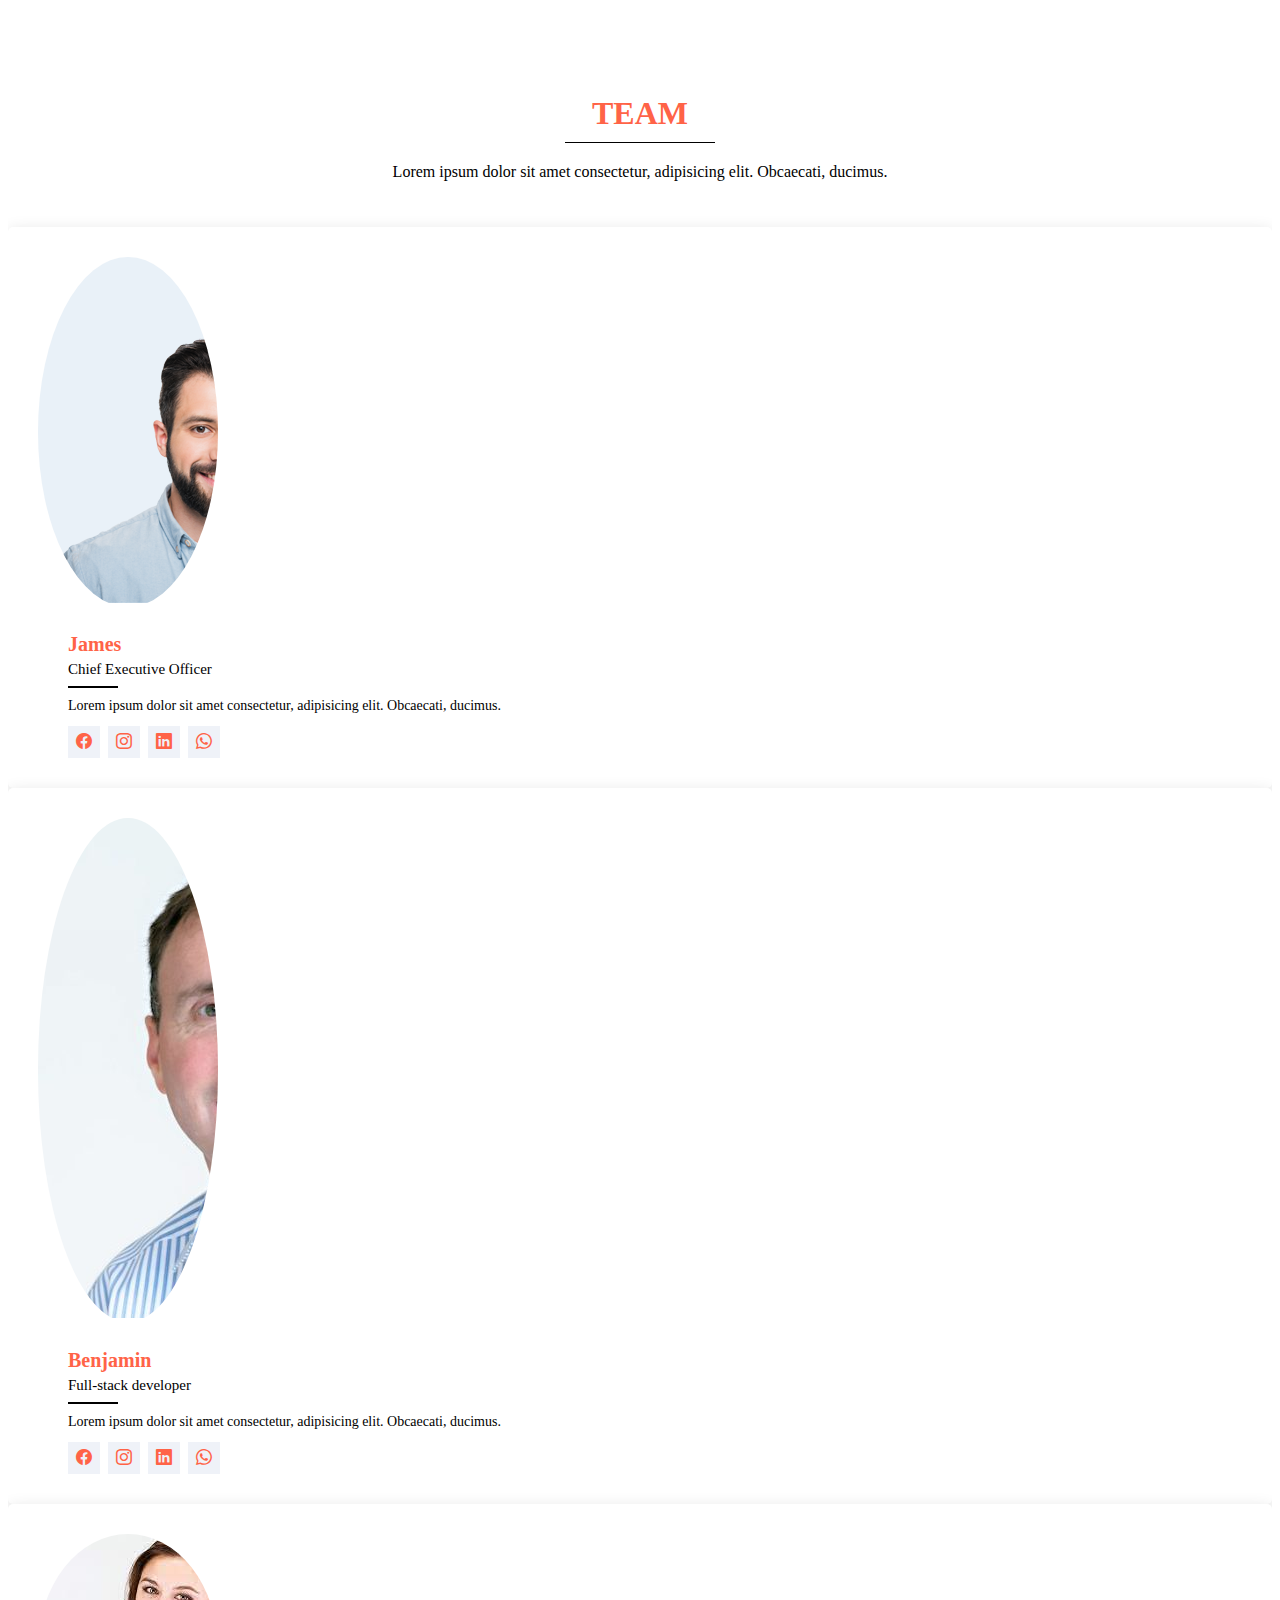
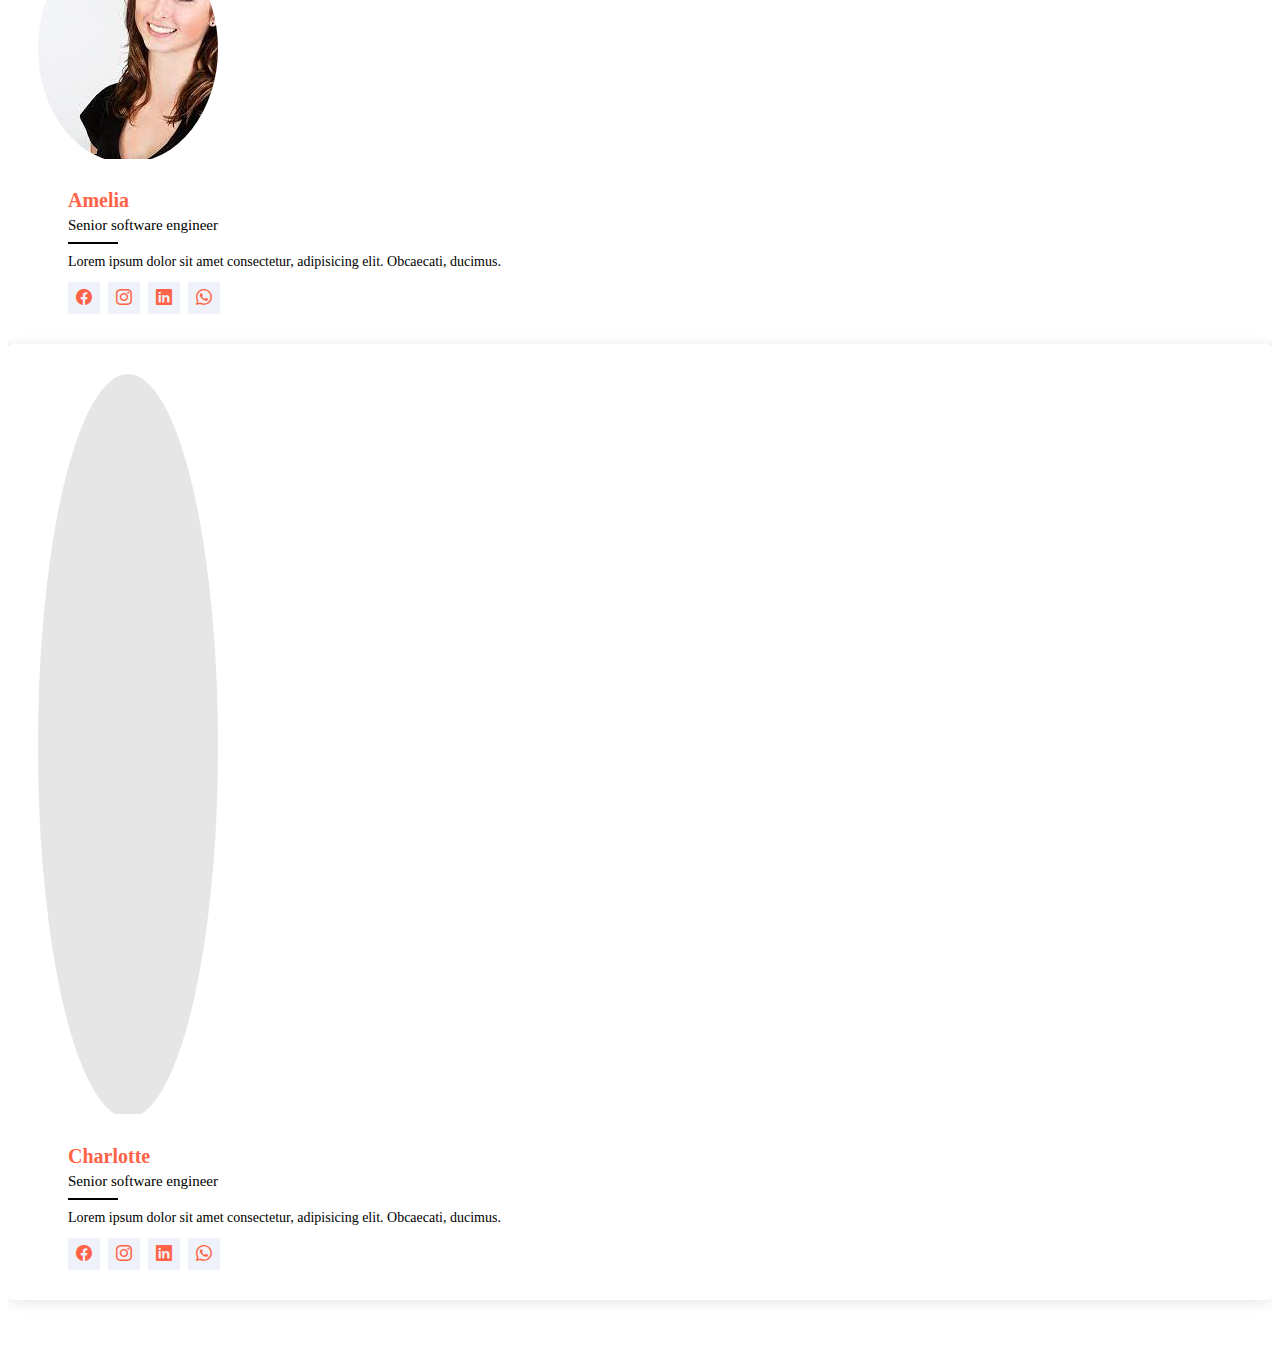
<file: index.html>
<!doctype html>
<html lang="en">
  <head>
    <!-- Required meta tags -->
    <meta charset="utf-8">
    <meta name="viewport" content="width=device-width, initial-scale=1">

    <!-- Bootstrap CSS -->
    <link href="https://cdn.jsdelivr.net/npm/bootstrap@5.0.2/dist/css/bootstrap.min.css" rel="stylesheet" integrity="sha384-EVSTQN3/azprG1Anm3QDgpJLIm9Nao0Yz1ztcQTwFspd3yD65VohhpuuCOmLASjC" crossorigin="anonymous">
    <link rel="stylesheet" href="https://cdn.jsdelivr.net/npm/bootstrap-icons@1.9.1/font/bootstrap-icons.css">
    <title>Team Section</title>
    <link href="./css/style.css" rel="stylesheet">
  </head>
 
  <body>
     <!-- ======= Team Section ======= -->
     <section id="team" class="team section-bg">
        <div class="container">
  
          <div class="section-title">
            <h2>Team</h2>
            <div class="underline"></div>
            <p>Lorem ipsum dolor sit amet consectetur, adipisicing elit. Obcaecati, ducimus.</p>
          </div>
  
          <div class="row">
  
            <div class="col-lg-6">
              <div class="member d-flex align-items-start" >
                <div class="teampic"><img src="./img/team1.png" class="img-fluid" alt=""></div>
                <div class="member-info">
                  <h4>James</h4>
                  <span>Chief Executive Officer</span>
                  
                  <p>Lorem ipsum dolor sit amet consectetur, adipisicing elit. Obcaecati, ducimus.</p>
                  <div class="social">
                    <a href=""><i class="bi bi-facebook"></i></a>
                    <a href=""><i class="bi bi-instagram"></i></a>
                    <a href=""><i class="bi bi-linkedin"></i></a>
                    <a href=""> <i class="bi bi-whatsapp"></i> </a>
                  </div>
                </div>
              </div>
            </div>
  
            <div class="col-lg-6 mt-4 mt-lg-0">
              <div class="member d-flex align-items-start" >
                <div class="teampic"><img src="./img/team2.png" class="img-fluid" alt=""></div>
                <div class="member-info">
                  <h4>Benjamin</h4>
                  <span>Full-stack developer</span>
                  <p>Lorem ipsum dolor sit amet consectetur, adipisicing elit. Obcaecati, ducimus.</p>
                  <div class="social">
                    <a href=""><i class="bi bi-facebook"></i></a>
                    <a href=""><i class="bi bi-instagram"></i></a>
                    <a href=""><i class="bi bi-linkedin"></i></a>
                    <a href=""> <i class="bi bi-whatsapp"></i> </a>
                  </div>
                </div>
              </div>
            </div>
  
            <div class="col-lg-6 mt-4">
              <div class="member d-flex align-items-start" >
                <div class="teampic"><img src="./img/team3.png" class="img-fluid" alt=""></div>
                <div class="member-info">
                  <h4>Amelia</h4>
                  <span>Senior software engineer</span>
                  <p>Lorem ipsum dolor sit amet consectetur, adipisicing elit. Obcaecati, ducimus.</p>
                  <div class="social">
                    <a href=""><i class="bi bi-facebook"></i></a>
                    <a href=""><i class="bi bi-instagram"></i></a>
                    <a href=""><i class="bi bi-linkedin"></i></a>
                    <a href=""> <i class="bi bi-whatsapp"></i> </a>
                  </div>
                </div>
              </div>
            </div>
  
            <div class="col-lg-6 mt-4">
              <div class="member d-flex align-items-start" >
                <div class="teampic"><img src="./img/team4.jpg" class="img-fluid" alt=""></div>
                <div class="member-info">
                  <h4>Charlotte</h4>
                  <span>Senior software engineer</span>
                  <p>Lorem ipsum dolor sit amet consectetur, adipisicing elit. Obcaecati, ducimus.</p>
                  <div class="social">
                    <a href=""><i class="bi bi-facebook"></i></a>
                    <a href=""><i class="bi bi-instagram"></i></a>
                    <a href=""><i class="bi bi-linkedin"></i></a>
                    <a href=""> <i class="bi bi-whatsapp"></i> </a>
                  </div>
                </div>
              </div>
            </div>
  
          </div>
  
        </div>
      </section><!-- End Team Section -->

   
    <!-- Option 1: Bootstrap Bundle with Popper -->
    <script src="https://cdn.jsdelivr.net/npm/bootstrap@5.0.2/dist/js/bootstrap.bundle.min.js" integrity="sha384-MrcW6ZMFYlzcLA8Nl+NtUVF0sA7MsXsP1UyJoMp4YLEuNSfAP+JcXn/tWtIaxVXM" crossorigin="anonymous"></script>

    
  </body>
</html>
</file>
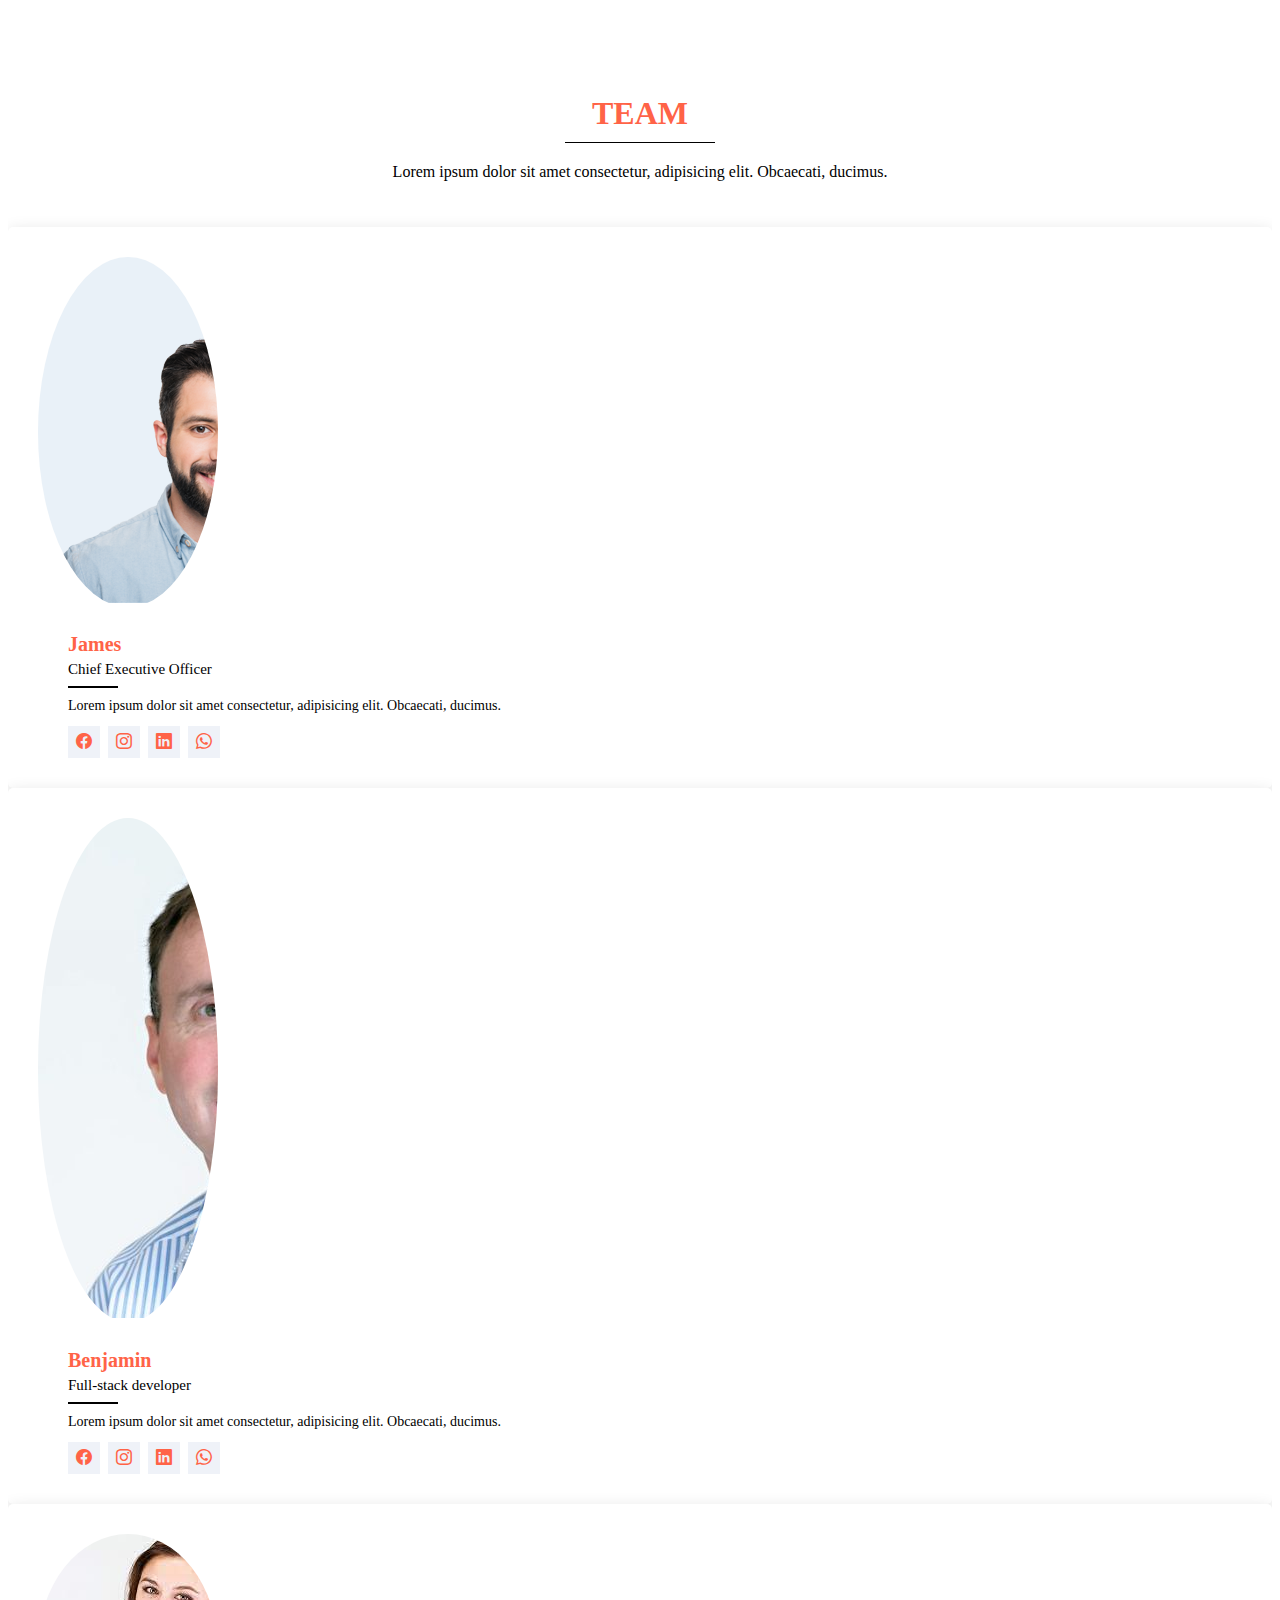
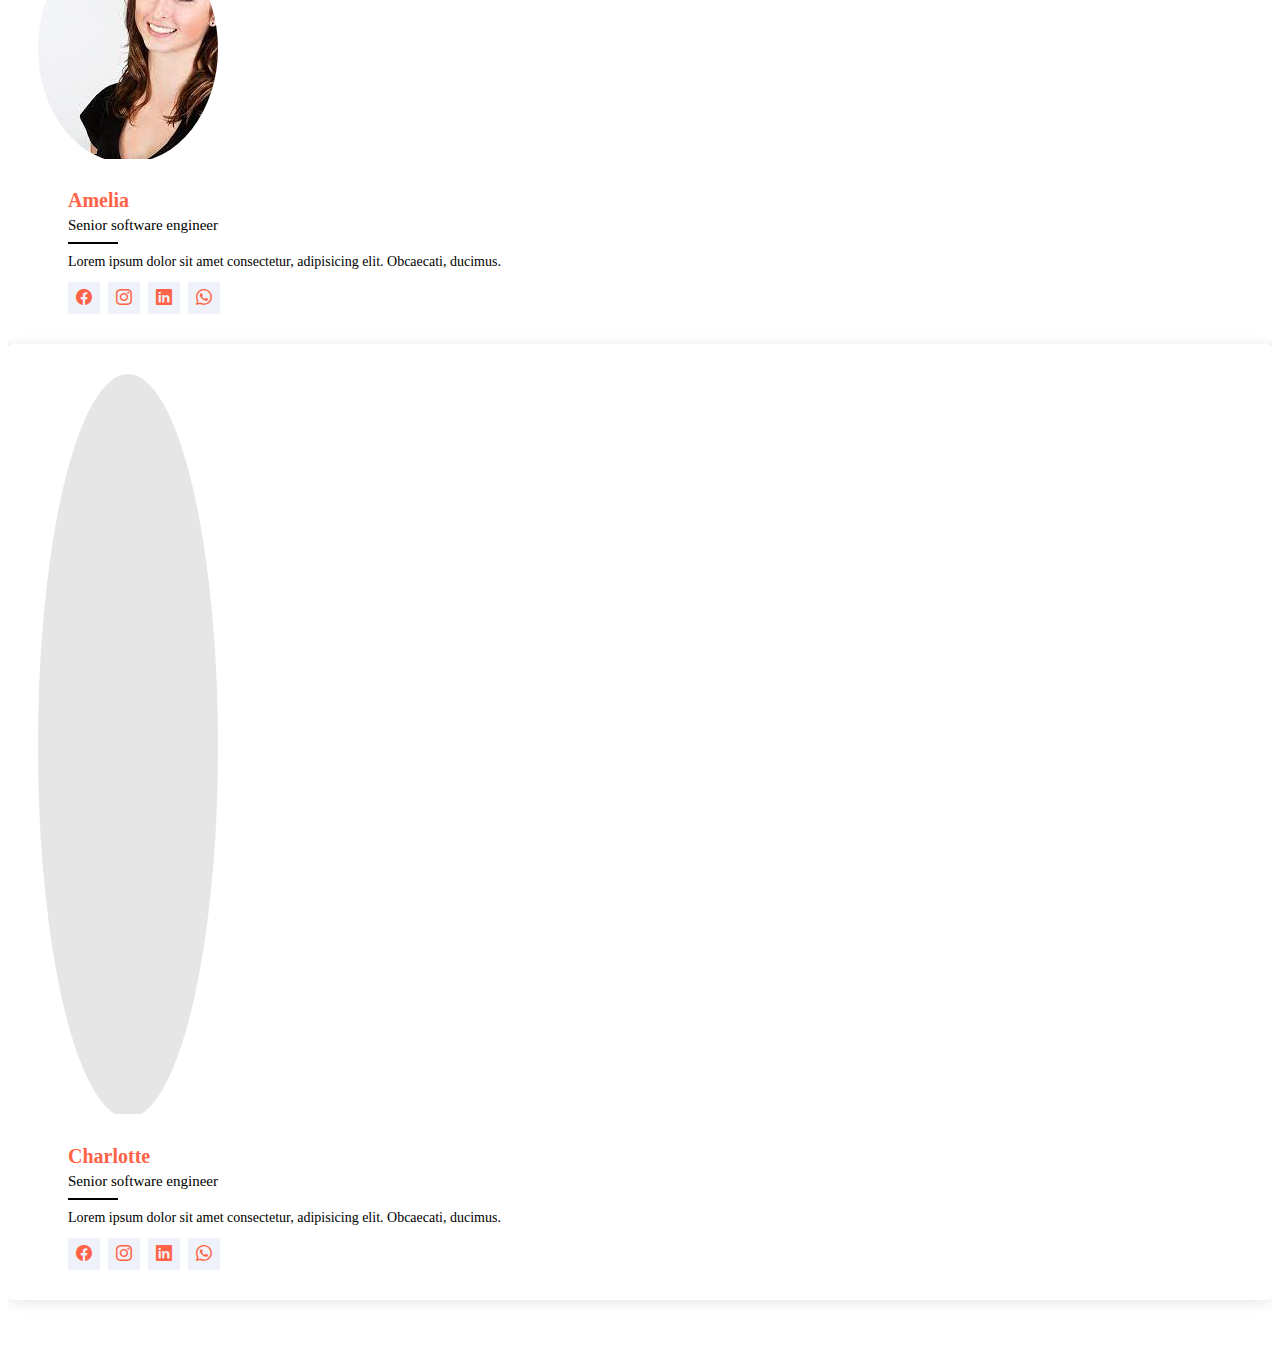
<file: Team.html>
<!doctype html>
<html lang="en">
  <head>
    <!-- Required meta tags -->
    <meta charset="utf-8">
    <meta name="viewport" content="width=device-width, initial-scale=1">

    <!-- Bootstrap CSS -->
    <link href="https://cdn.jsdelivr.net/npm/bootstrap@5.0.2/dist/css/bootstrap.min.css" rel="stylesheet" integrity="sha384-EVSTQN3/azprG1Anm3QDgpJLIm9Nao0Yz1ztcQTwFspd3yD65VohhpuuCOmLASjC" crossorigin="anonymous">
    <link rel="stylesheet" href="https://cdn.jsdelivr.net/npm/bootstrap-icons@1.9.1/font/bootstrap-icons.css">
    <title>Team Section</title>
    <link href="./css/style.css" rel="stylesheet">
  </head>
 
  <body>
     <!-- ======= Team Section ======= -->
     <section id="team" class="team section-bg">
        <div class="container">
  
          <div class="section-title">
            <h2>Team</h2>
            <div class="underline"></div>
            <p>Lorem ipsum dolor sit amet consectetur, adipisicing elit. Obcaecati, ducimus.</p>
          </div>
  
          <div class="row">
  
            <div class="col-lg-6">
              <div class="member d-flex align-items-start" >
                <div class="teampic"><img src="./img/team1.png" class="img-fluid" alt=""></div>
                <div class="member-info">
                  <h4>James</h4>
                  <span>Chief Executive Officer</span>
                  
                  <p>Lorem ipsum dolor sit amet consectetur, adipisicing elit. Obcaecati, ducimus.</p>
                  <div class="social">
                    <a href=""><i class="bi bi-facebook"></i></a>
                    <a href=""><i class="bi bi-instagram"></i></a>
                    <a href=""><i class="bi bi-linkedin"></i></a>
                    <a href=""> <i class="bi bi-whatsapp"></i> </a>
                  </div>
                </div>
              </div>
            </div>
  
            <div class="col-lg-6 mt-4 mt-lg-0">
              <div class="member d-flex align-items-start" >
                <div class="teampic"><img src="./img/team2.png" class="img-fluid" alt=""></div>
                <div class="member-info">
                  <h4>Benjamin</h4>
                  <span>Full-stack developer</span>
                  <p>Lorem ipsum dolor sit amet consectetur, adipisicing elit. Obcaecati, ducimus.</p>
                  <div class="social">
                    <a href=""><i class="bi bi-facebook"></i></a>
                    <a href=""><i class="bi bi-instagram"></i></a>
                    <a href=""><i class="bi bi-linkedin"></i></a>
                    <a href=""> <i class="bi bi-whatsapp"></i> </a>
                  </div>
                </div>
              </div>
            </div>
  
            <div class="col-lg-6 mt-4">
              <div class="member d-flex align-items-start" >
                <div class="teampic"><img src="./img/team3.png" class="img-fluid" alt=""></div>
                <div class="member-info">
                  <h4>Amelia</h4>
                  <span>Senior software engineer</span>
                  <p>Lorem ipsum dolor sit amet consectetur, adipisicing elit. Obcaecati, ducimus.</p>
                  <div class="social">
                    <a href=""><i class="bi bi-facebook"></i></a>
                    <a href=""><i class="bi bi-instagram"></i></a>
                    <a href=""><i class="bi bi-linkedin"></i></a>
                    <a href=""> <i class="bi bi-whatsapp"></i> </a>
                  </div>
                </div>
              </div>
            </div>
  
            <div class="col-lg-6 mt-4">
              <div class="member d-flex align-items-start" >
                <div class="teampic"><img src="./img/team4.jpg" class="img-fluid" alt=""></div>
                <div class="member-info">
                  <h4>Charlotte</h4>
                  <span>Senior software engineer</span>
                  <p>Lorem ipsum dolor sit amet consectetur, adipisicing elit. Obcaecati, ducimus.</p>
                  <div class="social">
                    <a href=""><i class="bi bi-facebook"></i></a>
                    <a href=""><i class="bi bi-instagram"></i></a>
                    <a href=""><i class="bi bi-linkedin"></i></a>
                    <a href=""> <i class="bi bi-whatsapp"></i> </a>
                  </div>
                </div>
              </div>
            </div>
  
          </div>
  
        </div>
      </section><!-- End Team Section -->

   
    <!-- Option 1: Bootstrap Bundle with Popper -->
    <script src="https://cdn.jsdelivr.net/npm/bootstrap@5.0.2/dist/js/bootstrap.bundle.min.js" integrity="sha384-MrcW6ZMFYlzcLA8Nl+NtUVF0sA7MsXsP1UyJoMp4YLEuNSfAP+JcXn/tWtIaxVXM" crossorigin="anonymous"></script>

    
  </body>
</html>
</file>
<file: css/style.css>
.team .member {
position: relative;
box-shadow: 0px 2px 15px rgba(0, 0, 0, 0.1);
padding: 30px;
border-radius: 5px;
background: #fff;
}

.team .member .teampic {
overflow: hidden;
width: 180px;
border-radius: 50%;
}

/* .team .member .teampic img {
transition: ease-in-out 0.3s;
} */


.team .member .member-info {
padding-left: 30px;
}

.team .member h4 {
font-weight: 700;
margin-bottom: 5px;
font-size: 20px;
color: tomato;
}

.team .member span {
display: block;
font-size: 15px;
padding-bottom: 10px;
position: relative;
font-weight: 500;
}

.team .member span::after {
content: "";
position: absolute;
display: block;
width: 50px;
height: 2px;
background: black;
bottom: 0;
left: 0;
}

.team .member p {
margin: 10px 0 0 0;
font-size: 14px;
}

.team .member .social {
margin-top: 12px;
display: flex;
align-items: center;
justify-content: flex-start;
}

.team .member .social a {
display: flex;
align-items: center;
justify-content: center;
width: 32px;
height: 32px;
background: #eff2f8;
}

.team .member .social a i {
color: tomato;
font-size: 16px;
margin: 0 2px;
}

.team .member .social a:hover {
background: tomato;
}

.team .member .social a:hover i {
color: #fff;
}

.team .member .social a+a {
margin-left: 8px;
}

section {
padding: 60px 0;
overflow: hidden;
}



.section-title {
text-align: center;
padding-bottom: 30px;
}

.section-title h2 {
font-size: 32px;
font-weight: bold;
text-transform: uppercase;
margin-bottom: 20px;
padding-bottom: 20px;
position: relative;
color: tomato;
}

.underline{
    width: 150px;
    height: 1px;
    background-color: black;
    margin: auto;
    margin-top: -30px;
}
/* .section-title h2::before {
content: "";
position: absolute;
display: block;
width: 120px;
height: 1px;
background: #ddd;
bottom: 1px;
left: calc(50% - 60px);
}

.section-title h2::after {
content: "";
position: absolute;
display: block;
width: 40px;
height: 3px;
background: #47b2e4;
bottom: 0;
left: calc(50% - 20px);
} */

.section-title p {
margin-top: 20px;
}
</file>
